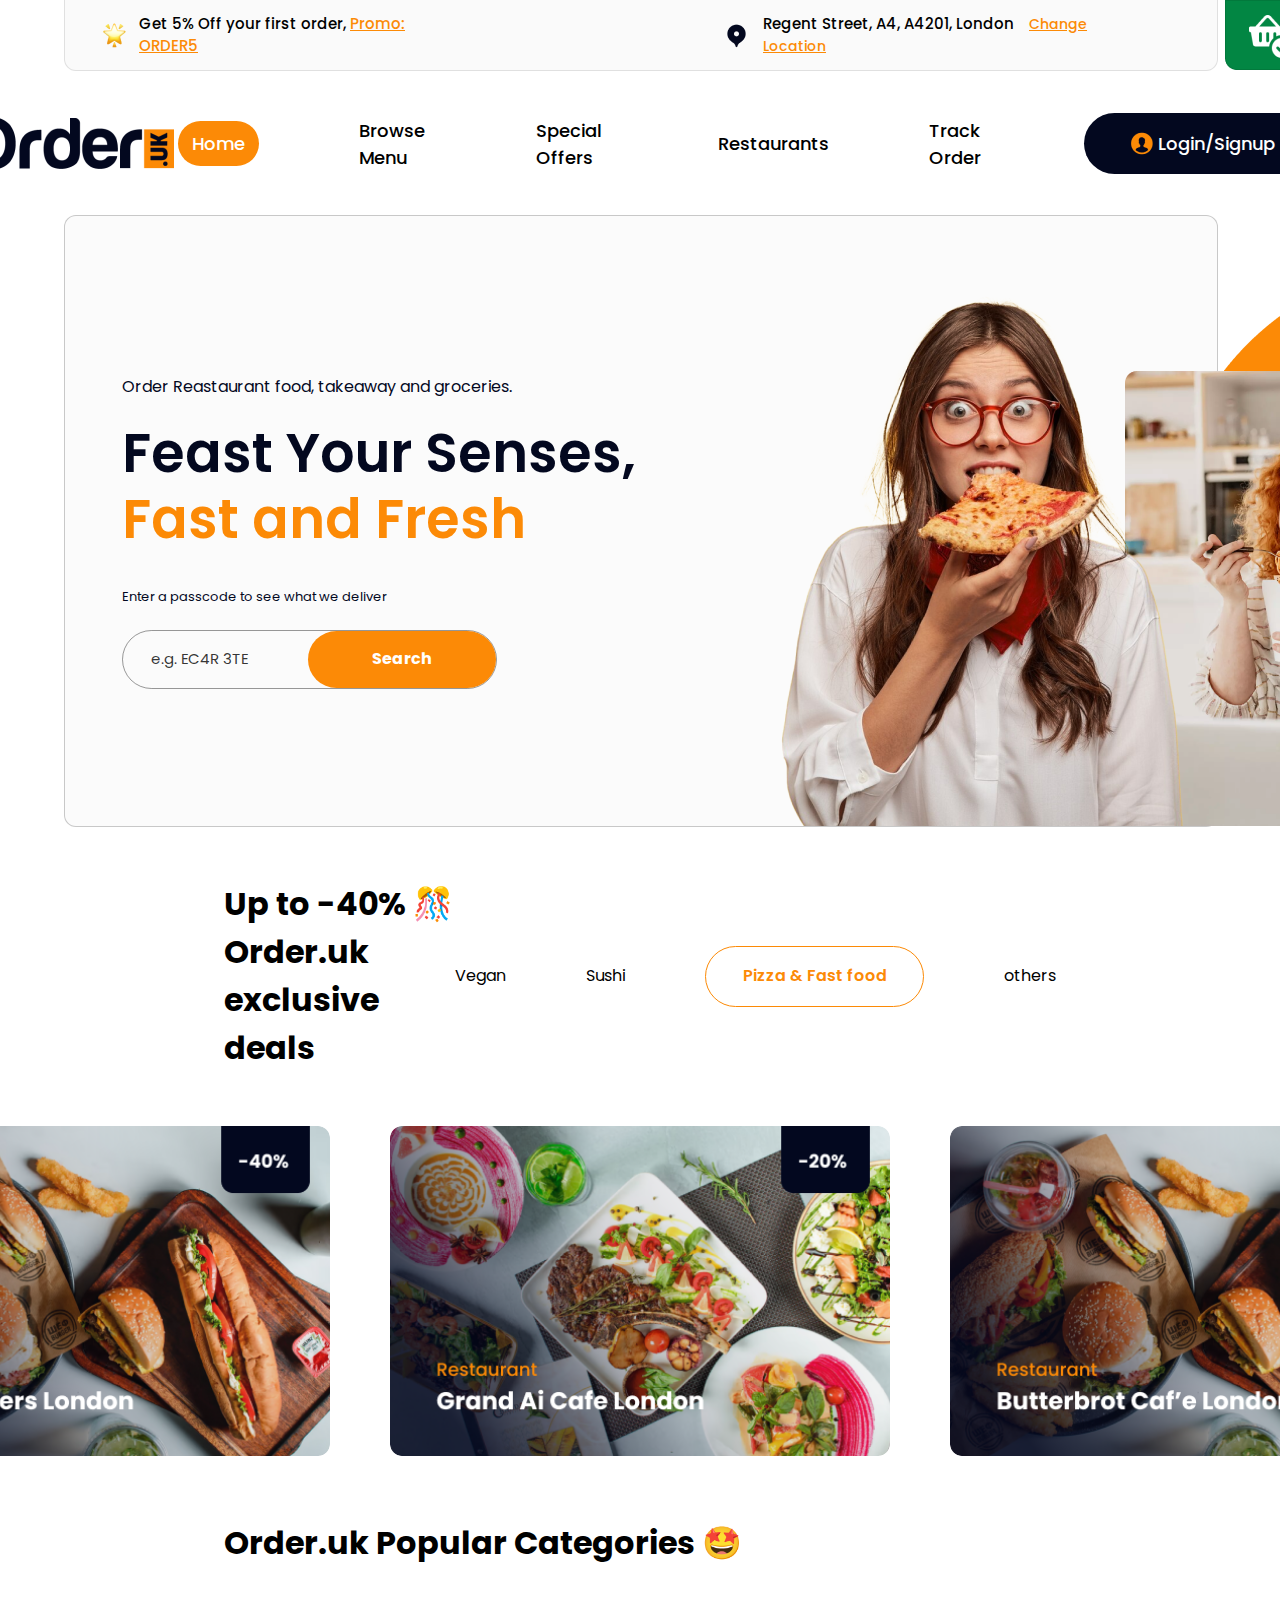
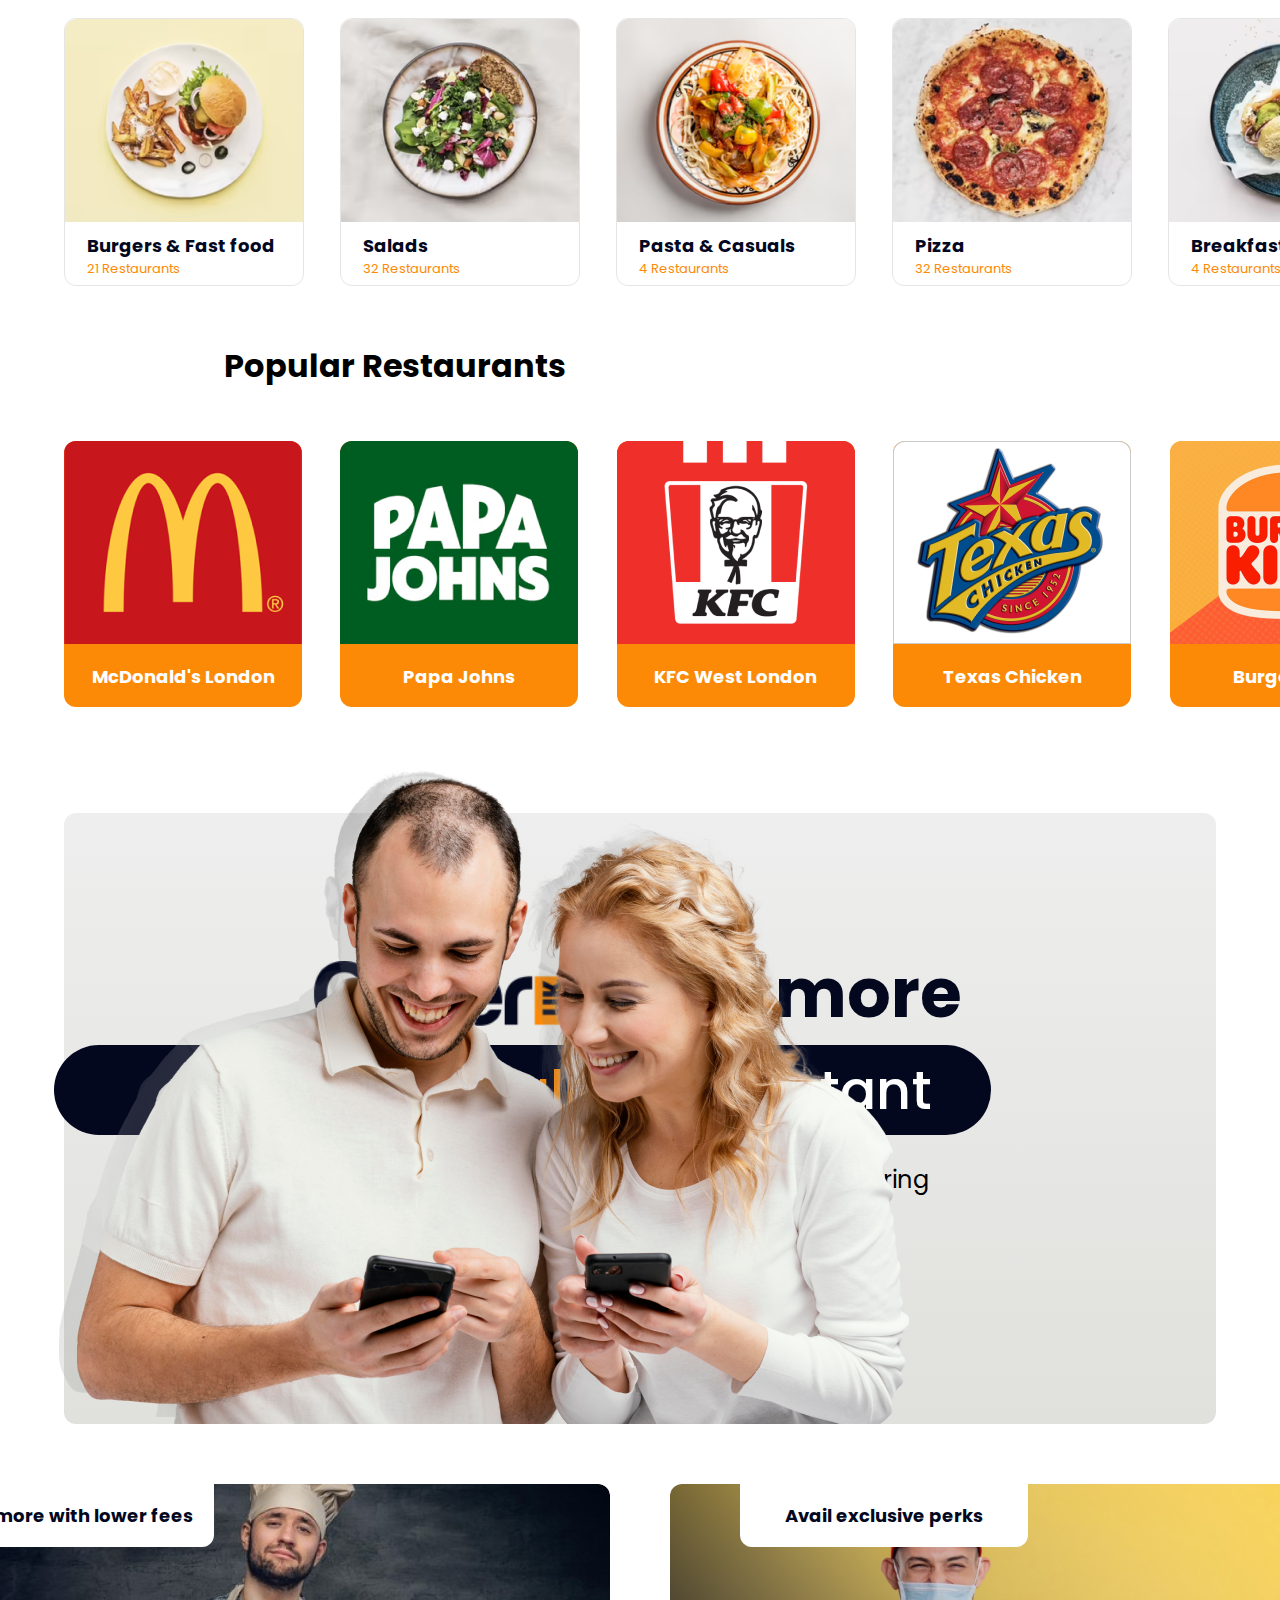
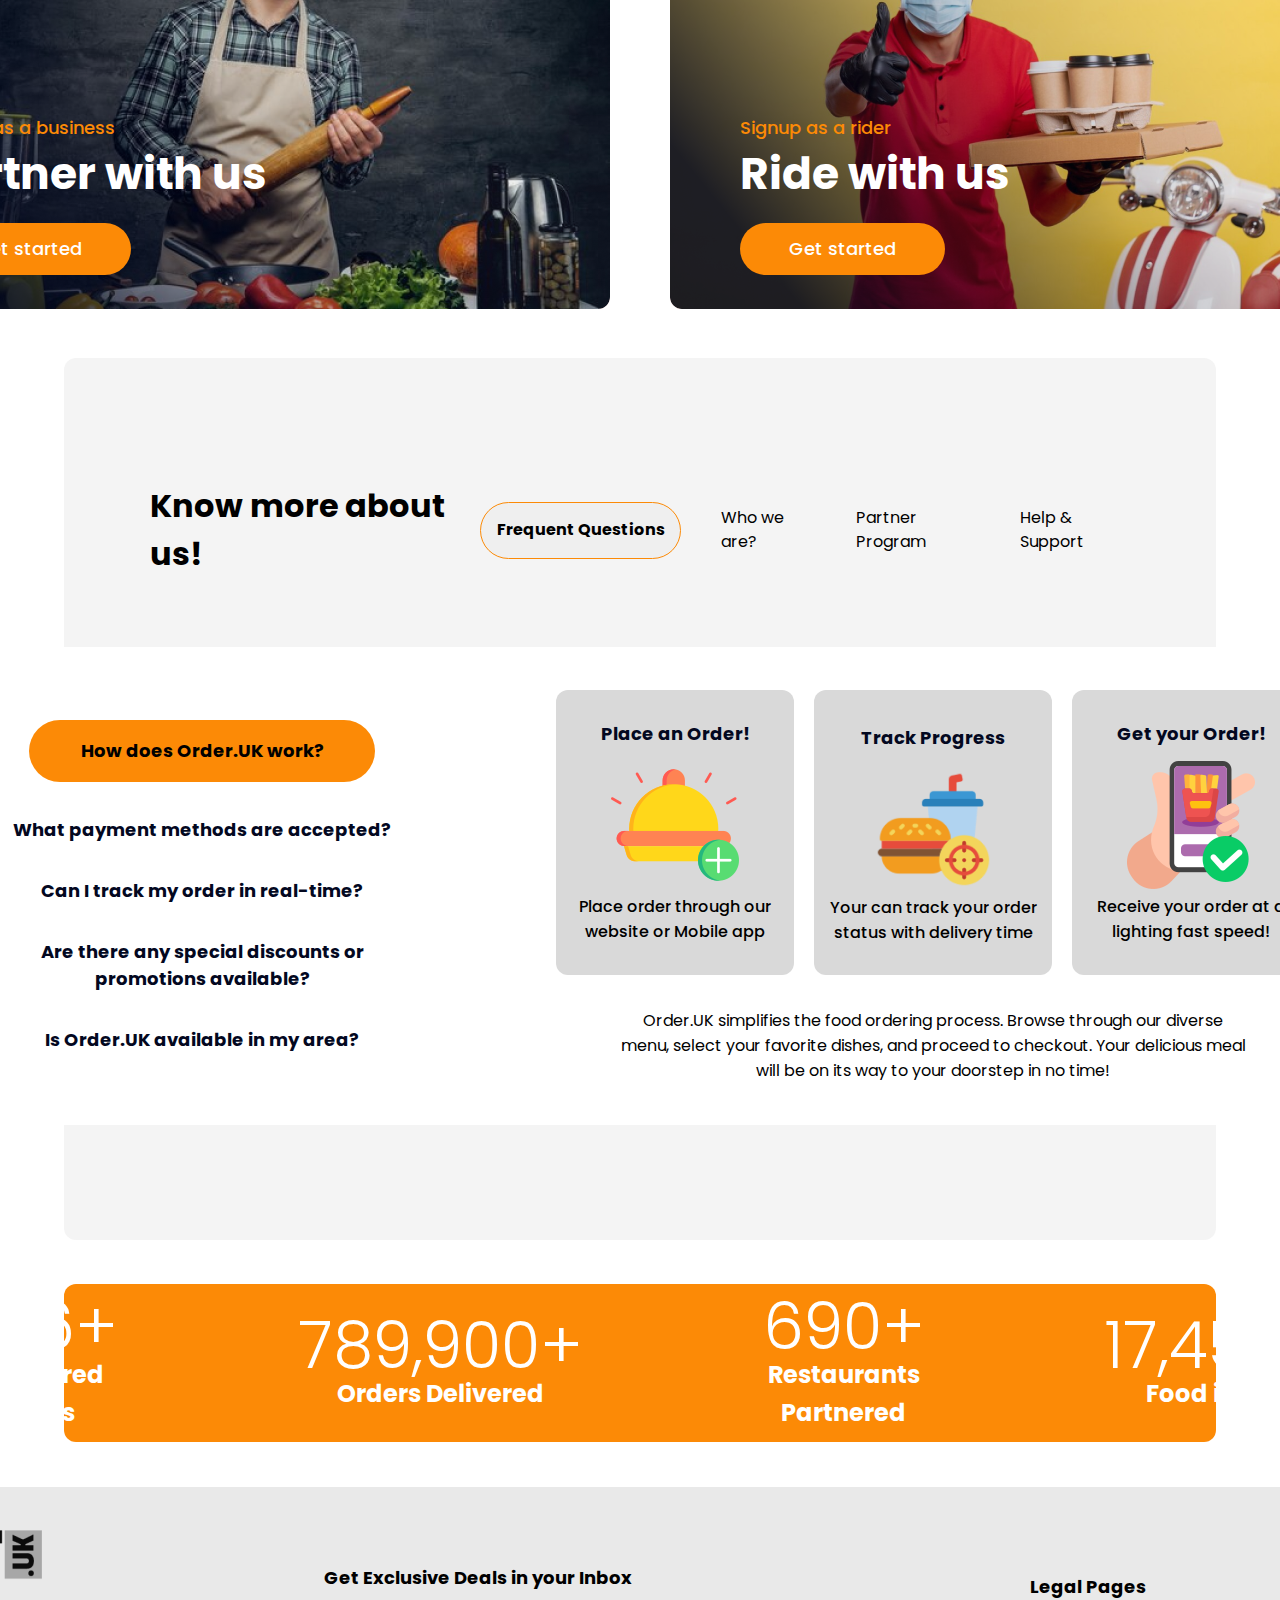
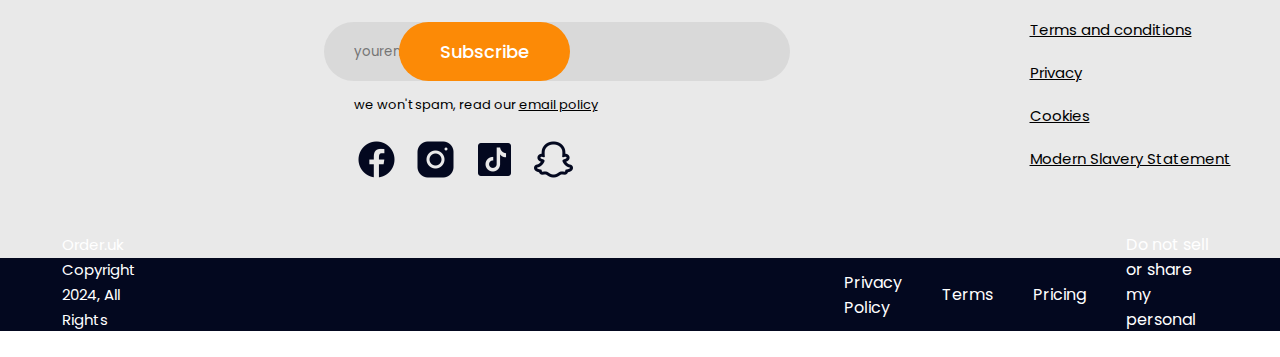
<file: index.html>
<!DOCTYPE html>
<html lang="en">
<head>
    <meta charset="UTF-8">
    <meta name="viewport" content="width=device-width, initial-scale=1.0">
    <title>OrderUK</title>
    <link rel="stylesheet" href="/css/main.min.css">
</head>
<body>
  <div class="container">
    <div id="promo-banner">
        <div id="two-thirds-wrap">
            <div id="one-third-promo">
                <img src="./images/starr.png" alt="">
                <p>Get 5% Off your first order, <span id="orange-promo">Promo: ORDER5</span></p>
            </div>

            <div id="two-thirds-promo">
                <img src="./images/Location.png" alt="">
                <p>Regent Street, A4, A4201, London<span id="orange-promo-2">Change Location</span></p>
            </div>
        </div>

        <div id="three-thirds-promo">
            <img src="./images/Group 59.png" alt="">
        </div>
    </div>

    <div id="header-wrap">
        <div id="header-two-thirds">
            <div id="order-logo">
                <img src="./images/LOGO 1.png" alt="">
            </div>
            <div id="menu">
                    <button type="button" href="index.html">Home</button>
                    <a href="#">Browse Menu</a>
                    <a href="modal.html">Special Offers</a>
                    <a href="restaurants.html">Restaurants</a>
                    <a href="#">Track Order</a>
            </div>
        </div>

        <div id="login">
            <button type="button"><img src="./images/Male User.png" alt="">Login/Signup</button>
        </div>
    </div>

    <div id="main-wallpaper">
        <div id="left-main-section">
            <div id="main-text">
                <span id="main-p-one"><h2>Order Reastaurant food, takeaway and groceries.</h2></span>
                <h1>Feast Your Senses, <br><span id="orange-h1">Fast and Fresh</span></h1>
            </div>

            <div id="search-button">
                <span id="main-p-two"><h2>Enter a passcode to see what we deliver</h2></span>
                <div id="button-slider"><h2>e.g. EC4R 3TE</h2><button type="button">Search</button></div>
            </div>
        </div>

        <div id="main-all-images">
            <div id="image-main-one"><img src="./images/Untitled-1 1.png" alt=""></div>
            <div id="image-main-two"><img src="./images/Untitled-2 1.png" alt=""></div>
            <div id="image-main-three"><img src="./images/image 1.png" alt=""></div>

            <div id="image-group-one"><img src="./images/Group 1.png" alt=""></div>
            <div id="image-group-two"><img src="./images/Group 2.png" alt=""></div>
            <div id="image-group-three"><img src="./images/Group 3.png" alt=""></div>
        </div>
    </div>

    <div id="deals-img-carousel">
        <div id="deals-header">
            <div id="deals-title">
                <h1>Up to -40% 🎊 Order.uk exclusive deals</h1>
            </div>
            <div id="deals-menu">
                <a href="#">Vegan</a>
                <a href="#">Sushi</a>
                <a href="#"><button type="button">Pizza & Fast food</button></a>
                <a href="#">others</a>
            </div>
        </div>

        <div id="deals-images">
            <div id="image-deals-one"><img src="./images/Group 10.png" alt=""></div>
            <div id="image-deals-two"><img src="./images/Group 11.png" alt=""></div>
            <div id="image-deals-three"><img src="./images/Group 12.png" alt=""></div>
        </div>
    </div>

    <div id="categories-wrap">
        <div class="categories-title"><h1>Order.uk Popular Categories 🤩</h1></div>

        <div id="food-cards">
            <div class="food-card">
                <img src="./images/Rectangle 13.png" alt="">
                <h2>Burgers & Fast food</h2>
                <h3>21 Restaurants</h3>
            </div>

            <div class="food-card">
                <img src="./images/Rectangle 15.png" alt="">
                <h2>Salads</h2>
                <h3>32 Restaurants</h3>
            </div>

            <div class="food-card">
                <img src="./images/Rectangle 17.png" alt="">
                <h2>Pasta & Casuals</h2>
                <h3>4 Restaurants</h3>
            </div>

            <div class="food-card">
                <img src="./images/Rectangle 19.png" alt="">
                <h2>Pizza</h2>
                <h3>32 Restaurants</h3>
            </div>

            <div class="food-card">
                <img src="./images/Rectangle 21.png" alt="">
                <h2>Breakfast</h2>
                <h3>4 Restaurants</h3>
            </div>

            <div class="food-card">
                <img src="./images/Rectangle 23.png" alt="">
                <h2>Soups</h2>
                <h3>32 Restaurants</h3>
            </div>
        </div>
    </div>

    <div id="restaurant-wrap">
        <div id="restaurants-title"><h1>Popular Restaurants</h1></div>

        <div id="restaurant-cards">
            <div class="restaurant-card">
                <div class="categories-img"><img src="./images/Rectangle 25.png" alt=""></div>
                <h2>McDonald's London</h2>
            </div>

            <div class="restaurant-card">
                <div class="categories-img"><img src="./images/Rectangle 27.png" alt=""></div>
                <h2>Papa Johns</h2>
            </div>

            <div class="restaurant-card">
                <div class="categories-img"><img src="./images/Rectangle 29.png" alt=""></div>
                <h2>KFC West London</h2>
            </div>

            <div class="restaurant-card">
                <div class="categories-img"><img src="./images/Rectangle 31.png" alt=""></div>
                <h2>Texas Chicken</h2>
            </div>

            <div class="restaurant-card">
                <div class="categories-img"><img src="./images/Rectangle 33.png" alt=""></div>
                <h2>Burger King</h2>
            </div>

            <div class="restaurant-card">
                <div class="categories-img"><img src="./images/Rectangle 35.png" alt=""></div>
                <h2>Shaurma 1</h2>
            </div>
        </div>
    </div>

    <div id="download-ad">
        <div id="ad-all-images">
            <div id="download-ad-img-two"><img src="./images/friends-laughing-using-mobiles 1.png" alt=""></div>
            <div id="download-ad-img-three"><img src="./images/friends-laughing-using-mobiles 2.png" alt=""></div>
        </div>

        <div id="download-text">
            <div id="ad-first-half">
                <div id="ad-main-txt">
                    <img src="./images/LOGO 1.png" alt=""><span id="download-basic">ing is more</span>
                </div>
                
                <div id="ad-sub-txt">
                    <span id="download-orange">Personalised</span><span id="download-white">& Instant</span>
                </div>
            </div>

            <div id="ad-second-half">
                <h2>Download the Order.uk app for faster ordering</h2>
                <div id="store-download">
                    <div class="store-img-bckg"><img src="./images/app-store-badges-1.png" alt=""></div>
                    <div class="store-img-bckg"><img src="./images/play-store-badge-2.png" alt=""></div>
                </div>
            </div>
        </div>

        <div class="double-ad">
            <div id="double-ads-one">
                <div class="double-ads-content-one">
                    <div class="white-ad-tag"><h2>Earn more with lower fees</h2></div>
                    <div class="double-ads-txt">
                        <h3>Signup as a business</h3>
                        <h1>Partner with us</h1>
                        <div class="double-ad-button"><button type="button">Get started</button></div>
                    </div>
                </div>
            </div>

            <div id="double-ads-two">
                <div class="double-ads-content-two">
                    <div class="white-ad-tag"><h2>Avail exclusive perks</h2></div>
                    <div class="double-ads-txt">
                        <h3>Signup as a rider</h3>
                        <h1>Ride with us</h1>
                        <div class="double-ad-button"><button type="button">Get started</button></div>
                    </div>
                </div>
            </div>
        </div>
    </div>

    <div id="about">
        <div id="about-header">
            <div id="about-title"><h2>Know more about us!</h2></div>

            <div id="about-menu">
                <button type="button">Frequent Questions</button>
                <a href="#">Who we are?</a>
                <a href="#">Partner Program</a>
                <a href="#">Help & Support</a>
            </div>
        </div>

        <div id="about-content">
            <div id="about-left-half">
                <button type="button">How does Order.UK work?</button>
                <a href="#">What payment methods are accepted?</a>
                <a href="#">Can I track my order in real-time?</a>
                <a href="#">Are there any special discounts or promotions available?</a>
                <a href="#">Is Order.UK available in my area?</a>
            </div>

            <div id="about-right-half">
                <div id="right-half-cards">
                    <div class="about-cards">
                        <h3>Place an Order!</h3>
                        <img src="./images/order-food 1.png" alt="">
                        <p>Place order through our website or Mobile app</p>
                    </div>

                    <div class="about-cards">
                        <span id="middle-img-txt"><h3>Track Progress</h3></span>
                        <img src="./images/food 1.png" alt="">
                        <span id="middle-img-txt2"><p>Your can track your order status with delivery time</p></span>
                    </div>

                    <div class="about-cards">
                        <h3>Get your Order!</h3>
                        <img src="./images/order 1.png" alt="">
                        <p>Receive your order at a lighting fast speed!</p>
                    </div>
                </div>

                <div id="right-half-txt">
                    <p>Order.UK simplifies the food ordering process. Browse through our diverse menu, select your favorite dishes, and proceed to checkout. Your delicious meal will be on its way to your doorstep in no time!</p>
                </div>
            </div>
        </div>
    </div>

    <div id="orange-stats">
        <div class="stats-section">
            <h1>546+</h1> <span class="stats-name">Registered Riders</span>
        </div>

        <div class="break-line"></div>

        <div class="stats-section">
            <h1>789,900+</h1> <span class="stats-name">Orders Delivered</span>
        </div>

        <div class="break-line"></div>

        <div class="stats-section">
            <h1>690+</h1> <span class="stats-name">Restaurants Partnered</span>
        </div>

        <div class="break-line"></div>

        <div class="stats-section">
            <h1>17,457+</h1> <span class="stats-name">Food items</span>
        </div>
    </div>
  </div>

  <div class="container-two">
      <div class="footer">
        <div class="one-third-footer">
            <div class="logo-two"><img src="./images/LOGO 2.png" alt=""></div>
            <div class="download-stores"><img src="./images/app-store-badges-1.png" alt=""> <img src="./images/play-store-badge-2.png" alt=""></div>
            <p>Company # 490039-445, Registered with <br>House of companies.</p>
        </div>
        <div class="two-thirds-footer">
            <div class="header-and-input">
                <h3>Get Exclusive Deals in your Inbox</h3>
                <div class="subscribe-banner">
                    <input type="text" id="subscribe-email" placeholder="youremail@gmail.com"> <button type="button">Subscribe</button>
                </div>
            </div>
            <div id="small-and-imgs">
                <small id="small-txt">we won't spam, read our <span id="underline-txt">email policy</span></small>
                <div class="social-media">
                    <div class="social-imgs"><img src="./images/Facebook.png" alt=""></div>
                    <div class="social-imgs"><img src="./images/Instagram.png" alt=""></div>
                    <div class="social-imgs"><img src="./images/TikTok.png" alt=""></div>
                    <div class="social-imgs"><img src="./images/Snapchat.png" alt=""></div>
                </div>
            </div>
        </div>
        <div class="three-thirds-footer">
            <div class="footer-links">
                <h3>Legal Pages</h3>
                <a href="">Terms and conditions</a>
                <a href="">Privacy</a>
                <a href="">Cookies</a>
                <a href="">Modern Slavery Statement</a>
            </div>
            <div class="footer-links">
                <h3>Important Links</h3>
                <a href="">Get help</a>
                <a href="">Add your restaurant</a>
                <a href="">Sign up to deliver</a>
                <a href="">Create a business account</a>
            </div>
        </div>
      </div>
  </div>

  <div class="container-three">
    <div class="footer-banner">
        <div class="copyright">
            <small class="small-copyright">Order.uk Copyright 2024, All Rights Reserved.</small>
        </div>

        <div class="terms">
            <a href="">Privacy Policy</a>
            <a href="">Terms</a>
            <a href="">Pricing</a>
            <a href="">Do not sell or share my personal information</a>
        </div>
      </div>
  </div>

  

</body>
</html>
</file>
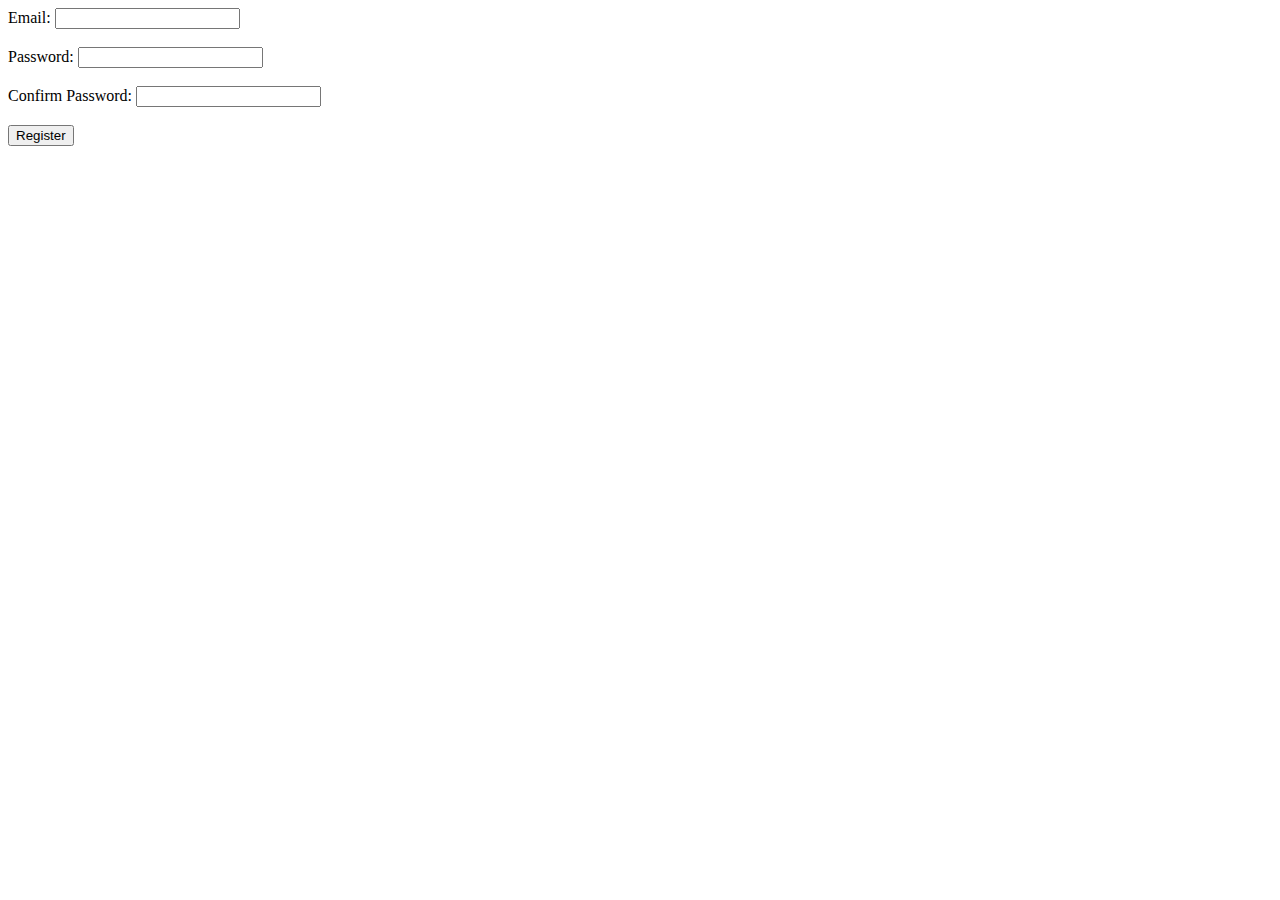
<file: modal.html>
<!DOCTYPE html>
<html lang="en">
<head>
    <meta charset="UTF-8">
    <meta name="viewport" content="width=device-width, initial-scale=1.0">
    <title>Form with Password and Email</title>
</head>
<body>
    <form id="registrationForm">
        <label for="email">Email:</label>
        <input type="email" id="email" name="email" required><br><br>

        <label for="password">Password:</label>
        <input type="password" id="password" name="password" required><br><br>

        <label for="confirmPassword">Confirm Password:</label>
        <input type="password" id="confirmPassword" name="confirmPassword" required><br><br>

        <button type="submit">Register</button>
    </form>

    <script>
        document.getElementById('registrationForm').addEventListener('submit', function(event) {
            event.preventDefault();
            var password = document.getElementById('password').value;
            var confirmPassword = document.getElementById('confirmPassword').value;

            if (password !== confirmPassword) {
                alert('Passwords do not match!');
            } else {
                alert('Form submitted successfully!');
                // You can add code here to handle the form submission
            }
        });
    </script>
</body>
</html>
</file>
<file: css/main.min.css>
@import"https://fonts.googleapis.com/css2?family=EB+Garamond:ital,wght@0,400..800;1,400..800&family=Play:wght@400;700&family=Plus+Jakarta+Sans:ital,wght@0,200..800;1,200..800&family=Poppins:ital,wght@0,100;0,200;0,300;0,400;0,500;0,600;0,700;0,800;0,900;1,100;1,200;1,300;1,400;1,500;1,600;1,700;1,800;1,900&family=Roboto:ital,wght@0,100;0,300;0,400;0,500;0,700;0,900;1,100;1,300;1,400;1,500;1,700;1,900&family=Source+Code+Pro:ital,wght@0,200..900;1,200..900&family=Work+Sans:ital,wght@0,100..900;1,100..900&display=swap";*{margin:0;padding:0;font-family:"Poppins",serif}body{width:100vw;min-height:100vh;margin:0;padding:0;box-sizing:border-box;background-color:#fff}body .container{width:90%;margin:auto;background-color:#fff}body .container #promo-banner{display:flex;justify-content:space-between;align-items:center;flex-direction:row;width:100%;height:70px;background-color:#fafafa;border:solid 1px rgba(0,0,0,.1019607843);border-top:none;border-bottom-left-radius:12px;border-bottom-right-radius:12px}body .container #promo-banner #two-thirds-wrap{display:flex;justify-content:space-between;align-items:center;flex-direction:row;gap:264px;height:100%}body .container #promo-banner #two-thirds-wrap #one-third-promo{display:flex;justify-content:center;align-items:center;flex-direction:row;width:100%;height:23px;margin-left:37px;gap:12px;transition:.1s}body .container #promo-banner #two-thirds-wrap #one-third-promo #one-third-promo,body .container #promo-banner #two-thirds-wrap #one-third-promo p{width:321px;font-weight:500;font-size:15px;line-height:22.5px}body .container #promo-banner #two-thirds-wrap #one-third-promo #orange-promo{color:#fc8a06;text-decoration:underline}body .container #promo-banner #two-thirds-wrap #one-third-promo #orange-promo:hover{color:#fca606;text-decoration:none;cursor:pointer}body .container #promo-banner #two-thirds-wrap #two-thirds-promo{display:flex;justify-content:center;align-items:center;flex-direction:row;gap:14px;width:100%}body .container #promo-banner #two-thirds-wrap #two-thirds-promo #two-thirds-promo,body .container #promo-banner #two-thirds-wrap #two-thirds-promo p{width:389px;font-weight:500;font-size:15px;line-height:22.5px;transition:.1s}body .container #promo-banner #two-thirds-wrap #two-thirds-promo #orange-promo-2{color:#fc8a06;margin-left:15px;text-decoration:underline;font-weight:500;font-size:14px;transition:.1s}body .container #promo-banner #two-thirds-wrap #two-thirds-promo #orange-promo-2:hover{color:#fca606;margin-left:15px;text-decoration:none;cursor:pointer}body .container #promo-banner #three-thirds-promo{display:flex;justify-content:end;align-items:center;flex-direction:row;margin:0;margin-left:73px}body .container #header-wrap{display:flex;justify-content:center;align-items:center;flex-direction:row;margin-top:42px;width:100%}body .container #header-wrap #header-two-thirds{display:flex;justify-content:space-between;align-items:center;flex-direction:row;width:100%}body .container #header-wrap #header-two-thirds #order-logo{display:flex}body .container #header-wrap #header-two-thirds #menu{display:flex;justify-content:center;align-items:center;flex-direction:row;gap:100px}body .container #header-wrap #header-two-thirds #menu button[type=button]{background-color:#fc8a06;height:45px;width:127px;border:none;border-radius:120px;color:#fff;font-weight:500;font-size:18px;line-height:27px;transition:.2s}body .container #header-wrap #header-two-thirds #menu button[type=button]:hover{background-color:#fca606;cursor:pointer}body .container #header-wrap #menu a{text-decoration:none;font-weight:500;font-size:18px;line-height:27px;color:#000;transition:.2s}body .container #header-wrap #menu a:hover{color:#fca606}body .container #header-wrap #login{margin-left:85px;gap:11.47px}body .container #header-wrap #login button[type=button]{display:flex;justify-content:center;align-items:center;flex-direction:row;width:234px;height:61px;font-weight:500;font-size:18px;line-height:27px;background-color:#03081f;border:none;border-radius:120px;color:#fff;transition:.2s}body .container #header-wrap #login button[type=button]:hover{background-color:#353742;cursor:pointer}body .container #main-wallpaper{display:flex;justify-content:left;align-items:center;flex-direction:row;position:relative;width:100%;height:610px;margin-top:41px;background-color:#fbfbfb;border:solid 1px rgba(0,0,0,.2);border-radius:12px}body .container #main-wallpaper #left-main-section{display:flex;justify-content:center;align-items:center;flex-direction:column;align-items:start;margin:auto;margin-left:57px}body .container #main-wallpaper #left-main-section #main-text h1{font-weight:600;font-size:54px;line-height:66px;color:#03081f}body .container #main-wallpaper #left-main-section #orange-h1{font-weight:600;font-size:54px;line-height:66px;color:#fc8a06}body .container #main-wallpaper #left-main-section #main-text #main-p-one h2{font-weight:400;font-size:16px;line-height:66px;color:#03081f}body .container #main-wallpaper #left-main-section #search-button{display:flex;justify-content:left;align-items:center;flex-direction:column;align-items:start;margin-top:12px}body .container #main-wallpaper #left-main-section #search-button #button-slider{display:flex;justify-content:space-between;align-items:center;flex-direction:row;width:373px;height:57px;border:solid 1px rgba(0,0,0,.4);border-radius:120px}body .container #main-wallpaper #left-main-section #search-button #button-slider h2{font-weight:400;font-size:15px;line-height:66px;color:rgba(0,0,0,.8);margin-left:28px}body .container #main-wallpaper #left-main-section #search-button #button-slider button[type=button]{display:flex;justify-content:center;align-items:center;flex-direction:row;width:188px;height:57px;border:none;border-radius:120px;background-color:#fc8a06;color:#fff;font-weight:700;font-size:16px;line-height:66px;transition:.2s}body .container #main-wallpaper #left-main-section #search-button #button-slider button[type=button]:hover{background-color:#fca606;cursor:pointer}body .container #main-wallpaper #left-main-section #main-p-two h2{font-weight:400;font-size:13px;line-height:66px;color:#03081f}body .container #main-wallpaper #main-all-images{display:flex;justify-content:center;align-items:center;flex-direction:row}body .container #main-wallpaper #main-all-images #image-main-one img{z-index:3;margin-top:73px;position:absolute;bottom:0;left:520px}body .container #main-wallpaper #main-all-images #image-main-two img{z-index:2;bottom:0;left:1060px;position:absolute}body .container #main-wallpaper #main-all-images #image-main-three img{z-index:1;bottom:0;left:1100px;position:absolute}body .container #main-wallpaper #main-all-images #image-group-one img{z-index:4;top:56px;left:1218px;position:absolute}body .container #main-wallpaper #main-all-images #image-group-two img{z-index:4;top:222px;left:1326px;position:absolute}body .container #main-wallpaper #main-all-images #image-group-three img{z-index:4;top:387px;left:1266px;position:absolute}body .container #deals-img-carousel{display:flex;justify-content:center;align-items:center;flex-direction:column;width:100%;margin-top:53px}body .container #deals-img-carousel #deals-header{display:flex;justify-content:space-between;align-items:center;flex-direction:row;width:100%;margin-bottom:54px}body .container #deals-img-carousel #deals-header #deals-title{margin-left:160px}body .container #deals-img-carousel #deals-header #deals-title h1{font-weight:700;font-size:32px;line-height:48px}body .container #deals-img-carousel #deals-header #deals-menu{display:flex;justify-content:center;align-items:center;flex-direction:row;margin-right:160px;gap:80px}body .container #deals-img-carousel #deals-header #deals-menu button[type=button]{width:219px;height:61px;border:solid 1px #fc8a06;border-radius:120px;font-weight:600;font-size:16px;line-height:24px;background-color:#fff;color:#fc8a06;transition:.4s}body .container #deals-img-carousel #deals-header #deals-menu button[type=button]:hover{background-color:#fc8a06;color:#fff;cursor:pointer}body .container #deals-img-carousel #deals-header #deals-menu a{text-decoration:none;font-weight:400;font-size:16px;line-height:24px;color:#000;transition:.2s}body .container #deals-img-carousel #deals-header #deals-menu a:hover{color:#fc8a06;cursor:pointer}body .container #deals-img-carousel #deals-images{display:flex;justify-content:center;align-items:center;flex-direction:row;gap:60px;margin-bottom:63px}body .container #deals-img-carousel #deals-images #image-deals-one{width:500px;height:330px;border:none;border-radius:12px;overflow:hidden;position:relative;transition:.4s}body .container #deals-img-carousel #deals-images #image-deals-one img{width:100%;height:100%;transition:transform 2s ease;transition:1s}body .container #deals-img-carousel #deals-images #image-deals-one img:hover{transform:scale(1.1);opacity:85%;cursor:pointer}body .container #deals-img-carousel #deals-images #image-deals-two{width:500px;height:330px;border:none;border-radius:12px;overflow:hidden;position:relative;transition:.4s}body .container #deals-img-carousel #deals-images #image-deals-two img{width:100%;height:100%;transition:transform 2s ease;transition:1s}body .container #deals-img-carousel #deals-images #image-deals-two img:hover{transform:scale(1.1);opacity:85%;cursor:pointer}body .container #deals-img-carousel #deals-images #image-deals-three{width:500px;height:330px;border:none;border-radius:12px;overflow:hidden;position:relative;transition:.4s}body .container #deals-img-carousel #deals-images #image-deals-three img{width:100%;height:100%;transition:transform 2s ease;transition:1s}body .container #deals-img-carousel #deals-images #image-deals-three img:hover{transform:scale(1.1);opacity:85%;cursor:pointer}body .container #categories-wrap .categories-title h1{font-weight:700;font-size:32px;line-height:48px;margin-left:160px;margin-bottom:51px}body .container #categories-wrap #food-cards{display:flex;justify-content:space-between;align-items:center;flex-direction:row;width:1620px;margin:auto}body .container #categories-wrap #food-cards .food-card{width:238px;height:266px;border:solid 1px rgba(0,0,0,.1019607843);border-radius:12px;margin-bottom:56px;transition:.2s}body .container #categories-wrap #food-cards .food-card:hover{background-color:#eee;cursor:pointer}body .container #categories-wrap #food-cards .food-card h2{font-weight:700;font-size:18px;line-height:27px;margin-left:22px;margin-top:3px;color:#03081f}body .container #categories-wrap #food-cards .food-card h3{font-weight:400;font-size:13px;line-height:19.5px;margin-left:22px;color:#fc8a06}body .container #restaurant-wrap #restaurants-title h1{font-weight:700;font-size:32px;line-height:48px;margin-left:160px;margin-bottom:51px}body .container #restaurant-wrap #restaurant-cards{display:flex;justify-content:space-between;align-items:center;flex-direction:row;width:1620px;margin:auto}body .container #restaurant-wrap #restaurant-cards .restaurant-card{width:238px;height:266px;border-radius:12px;margin-bottom:56px;transition:.4s;background-color:#fc8a06}body .container #restaurant-wrap #restaurant-cards .restaurant-card:hover{cursor:pointer;background-color:#0d163a}body .container #restaurant-wrap #restaurant-cards .restaurant-card h2{display:flex;justify-content:center;align-items:center;flex-direction:row;font-weight:700;font-size:18px;line-height:27px;margin-top:12px;color:#fff}body .container #download-ad{display:flex;justify-content:center;align-items:center;flex-direction:row;width:100%;height:661px;margin-top:44px;margin:auto;position:relative}body .container #download-ad #ad-all-images{display:flex;justify-content:center;align-items:center;flex-direction:row;width:100%;height:611px;border-radius:12px;margin-top:50px;background:linear-gradient(180deg, #EEEEEE 0%, #E0E1DC 100%);position:relative}body .container #download-ad #ad-all-images #download-ad-img-two{z-index:2;position:absolute;left:-5px;bottom:0}body .container #download-ad #ad-all-images #download-ad-img-three{z-index:2;position:absolute;left:13px;bottom:-7px}body .container #download-ad #ad-all-images #download-ad-img-four{z-index:2;position:absolute;top:2658px;left:1219px}body .container #download-ad #download-text{display:flex;justify-content:center;align-items:center;flex-direction:column;position:absolute;top:180px;right:225px}body .container #download-ad #download-text #ad-first-half{display:flex;justify-content:center;align-items:center;flex-direction:column}body .container #download-ad #download-text #ad-first-half #ad-main-txt{display:flex;justify-content:end;align-items:center;flex-direction:row;width:878px;font-weight:700;font-size:68px;line-height:102px;color:#03081f}body .container #download-ad #download-text #ad-first-half #ad-main-txt #download-basic{display:flex;justify-content:center;align-items:center;flex-direction:row;font-weight:700;font-size:68px;line-height:102px;color:#03081f}body .container #download-ad #download-text #ad-first-half #ad-main-txt img{width:268px;height:66px}body .container #download-ad #download-text #ad-first-half #ad-sub-txt{display:flex;justify-content:end;align-items:center;flex-direction:row;gap:10px;width:878px;height:90px;font-weight:500;font-size:54px;line-height:81px;padding-right:59px;border:none;border-radius:120px;background-color:#03081f}body .container #download-ad #download-text #ad-first-half #ad-sub-txt #download-orange{display:flex;justify-content:center;align-items:center;flex-direction:row;color:#fc8a06;text-decoration:underline}body .container #download-ad #download-text #ad-first-half #ad-sub-txt #download-white{display:flex;justify-content:center;align-items:center;flex-direction:row;color:#fff}body .container #download-ad #download-text #ad-second-half{display:flex;justify-content:end;align-items:center;flex-direction:column;position:absolute;width:878px;margin-top:24px;gap:23px;left:160px;top:195px}body .container #download-ad #download-text #ad-second-half #store-download{display:flex;justify-content:center;align-items:center;flex-direction:row}body .container #download-ad #download-text #ad-second-half .store-img-bckg{width:206px;height:61px;border-radius:12px;background-color:#fff}body .container #download-ad #download-text #ad-second-half #store-download img{transition:.2s}body .container #download-ad #download-text #ad-second-half #store-download img:hover{opacity:80%;cursor:pointer}body .container #download-ad #download-text #ad-second-half h2{font-weight:400;font-size:24px;line-height:36px;color:#000}body .container .double-ad{display:flex;justify-content:center;align-items:center;flex-direction:row;position:absolute;gap:60px;margin-top:1258px}body .container .double-ad #double-ads-one{display:flex;justify-content:left;align-items:center;flex-direction:row;align-items:start;background-image:url("/images/Group-8.png");background-color:#bd8c8c;background-size:cover;position:relative;width:754px;height:425px;border:none;border-radius:12px;margin-bottom:53px}body .container .double-ad #double-ads-one .double-ads-content-one{display:flex;justify-content:left;align-items:center;flex-direction:column;align-items:start;margin-left:70px}body .container .double-ad #double-ads-one .double-ads-content-one .white-ad-tag{display:flex;justify-content:center;align-items:center;flex-direction:row;text-align:center;width:288px;height:63px;border:none;border-bottom-right-radius:12px;border-bottom-left-radius:12px;background-color:#fff;margin-bottom:167px}body .container .double-ad #double-ads-one .double-ads-content-one .white-ad-tag h2{font-weight:700;font-size:18px;line-height:27px;color:#03081f}body .container .double-ad #double-ads-one .double-ads-content-one .double-ads-txt h3{font-weight:500;font-size:18px;line-height:27px;color:#fc8a06}body .container .double-ad #double-ads-one .double-ads-content-one .double-ads-txt h1{font-weight:700;font-size:44px;line-height:66px;color:#fff;margin-bottom:16px}body .container .double-ad #double-ads-one .double-ads-content-one .double-ad-button button[type=button]{width:205px;height:52px;border:none;border-radius:120px;background-color:#fc8a06;font-weight:500;font-size:18px;line-height:27px;color:#fff;transition:.3s}body .container .double-ad #double-ads-one .double-ads-content-one .double-ad-button button[type=button]:hover{background-color:#fff;color:#fc8a06;cursor:pointer}body .container .double-ad #double-ads-two{background-image:url("/images/Group 9.png");background-color:#bd8c8c;position:relative;width:754px;height:425px;border:none;border-radius:12px;margin-bottom:53px}body .container .double-ad #double-ads-two .double-ads-content-two{display:flex;justify-content:left;align-items:center;flex-direction:column;align-items:start;margin-left:70px}body .container .double-ad #double-ads-two .double-ads-content-two .white-ad-tag{display:flex;justify-content:center;align-items:center;flex-direction:row;text-align:center;width:288px;height:63px;border:none;border-bottom-right-radius:12px;border-bottom-left-radius:12px;background-color:#fff;margin-bottom:167px}body .container .double-ad #double-ads-two .double-ads-content-two .white-ad-tag h2{font-weight:700;font-size:18px;line-height:27px;color:#03081f}body .container .double-ad #double-ads-two .double-ads-content-two .double-ads-txt h3{font-weight:500;font-size:18px;line-height:27px;color:#fc8a06}body .container .double-ad #double-ads-two .double-ads-content-two .double-ads-txt h1{font-weight:700;font-size:44px;line-height:66px;color:#fff;margin-bottom:16px}body .container .double-ad #double-ads-two .double-ads-content-two .double-ad-button button[type=button]{width:205px;height:52px;border:none;border-radius:120px;background-color:#fc8a06;font-weight:500;font-size:18px;line-height:27px;color:#fff;transition:.3s}body .container .double-ad #double-ads-two .double-ads-content-two .double-ad-button button[type=button]:hover{background-color:#fff;color:#fc8a06;cursor:pointer}body .container #about{display:flex;justify-content:center;align-items:center;flex-direction:column;align-items:center;width:100%;height:882px;border:none;border-radius:12px;background-color:rgba(217,217,217,.2823529412);margin-top:534px}body .container #about #about-header{display:flex;justify-content:space-between;align-items:center;flex-direction:row;width:85%;margin-top:124px;margin-bottom:69px}body .container #about #about-header #about-title h2{font-weight:700;font-size:32px;line-height:48px}body .container #about #about-header #about-menu{display:flex;justify-content:center;align-items:center;flex-direction:row;gap:40px}body .container #about #about-header #about-menu a{color:#000;text-decoration:none;font-weight:400;font-size:16px;line-height:24px;transition:.2s}body .container #about #about-header #about-menu a:hover{color:#fc8a06}body .container #about #about-header #about-menu button[type=button]{width:219px;height:57px;border:solid 1px #fc8a06;border-radius:120px;font-weight:700;font-size:16px;line-height:24px;transition:.4s}body .container #about #about-header #about-menu button[type=button]:hover{border:none;color:#fff;background-color:#fc8a06;cursor:pointer}body .container #about #about-content{display:flex;justify-content:space-around;align-items:center;flex-direction:row;width:1390px;height:526px;padding:0px 30px 0px 72px;background-color:#fff;margin-bottom:115px;gap:72px}body .container #about #about-content #about-left-half{display:flex;justify-content:center;align-items:center;flex-direction:column;gap:34px}body .container #about #about-content #about-left-half button[type=button]{width:346px;height:62px;background-color:#fc8a06;border:none;border-radius:120px;font-weight:700;font-size:18px;line-height:27px;transition:.3s}body .container #about #about-content #about-left-half button[type=button]:hover{background-color:#ff9924;color:#fff;cursor:pointer}body .container #about #about-content #about-left-half a{width:380px;text-align:center;text-decoration:none;font-weight:700;font-size:18px;line-height:27px;color:#03081f;transition:.2s}body .container #about #about-content #about-left-half a:hover{color:#fc8a06}body .container #about #about-content #about-right-half{display:flex;justify-content:center;align-items:center;flex-direction:column;text-align:center}body .container #about #about-content #about-right-half #right-half-cards{display:flex;justify-content:center;align-items:center;flex-direction:row;gap:20px}body .container #about #about-content #about-right-half #right-half-cards .about-cards{display:flex;justify-content:center;align-items:center;flex-direction:column;width:238px;height:285px;border-radius:12px;background-color:#d9d9d9}body .container #about #about-content #about-right-half #right-half-cards .about-cards h3{margin-bottom:14px;font-weight:700;font-size:18px;line-height:27px;color:#03081f}body .container #about #about-content #about-right-half #right-half-cards #middle-img-txt{height:27px;margin-bottom:21px}body .container #about #about-content #about-right-half #right-half-cards .about-cards p{margin-top:5px;font-weight:500;font-size:16px;line-height:25px}body .container #about #about-content #about-right-half #right-half-cards #middle-img-txt2{height:50px;margin-top:3px}body .container #about #about-content #about-right-half #right-half-txt{margin-top:33px;width:625px}body .container #orange-stats{display:flex;justify-content:center;align-items:center;flex-direction:row;width:100%;height:158px;border-radius:12px;background-color:#fc8a06;margin-top:44px;margin-bottom:45px;color:#fff}body .container #orange-stats .stats-section{display:flex;justify-content:center;align-items:center;flex-direction:column;text-align:center;margin-top:14px;gap:10px}body .container #orange-stats .stats-section h1{font-weight:300;font-size:64px;line-height:38px}body .container #orange-stats .stats-name{font-weight:700;font-size:24px;line-height:38px}body .container #orange-stats .break-line{width:1px;height:100px;background-color:#fff;margin-left:90px;margin-right:90px}body .container-two{display:flex;justify-content:center;align-items:center;flex-direction:row;background-color:rgba(217,217,217,.5764705882);width:100%;height:371px}body .container-two .footer{display:flex;justify-content:center;align-items:center;flex-direction:row;width:90%;margin:auto}body .container-two .footer .one-third-footer{display:flex;justify-content:center;align-items:center;flex-direction:column;align-items:start;width:365px;height:100%;margin-right:277px}body .container-two .footer .one-third-footer .logo-two{margin-bottom:33px}body .container-two .footer .one-third-footer .download-stores{margin-bottom:22px}body .container-two .footer .one-third-footer .download-stores img{width:180px;transition:.2s}body .container-two .footer .one-third-footer .download-stores img:hover{opacity:80%;cursor:pointer}body .container-two .footer .one-third-footer p{font-weight:400;font-size:15px;line-height:22.5px}body .container-two .footer .two-thirds-footer{display:flex;justify-content:center;align-items:center;flex-direction:column;height:100%;margin-right:200px}body .container-two .footer .two-thirds-footer .header-and-input .subscribe-banner #subscribe-email{padding-left:30px;padding-right:179px;height:59px;border:none;border-radius:120px;background-color:#d9d9d9}body .container-two .footer .two-thirds-footer .header-and-input h3{font-weight:700;font-size:18px;line-height:43px;margin-bottom:23px}body .container-two .footer .two-thirds-footer .subscribe-banner{margin-bottom:2px}body .container-two .footer .two-thirds-footer .subscribe-banner input[type=text]{outline:none}body .container-two .footer .two-thirds-footer .subscribe-banner button[type=button]{position:absolute;z-index:2;right:710px;width:171px;height:59px;background-color:#fc8a06;color:#fff;border:none;border-radius:120px;font-weight:500;font-size:18px;line-height:27px;transition:.3s}body .container-two .footer .two-thirds-footer .subscribe-banner button[type=button]:hover{background-color:#2b2b2b;color:#fc8a06;cursor:pointer}body .container-two .footer .two-thirds-footer #small-and-imgs{display:flex;justify-content:center;align-items:center;flex-direction:column;width:100%;margin-left:60px;align-items:start}body .container-two .footer .two-thirds-footer #small-and-imgs #underline-txt{text-decoration:underline;transition:.2s}body .container-two .footer .two-thirds-footer #small-and-imgs #underline-txt:hover{text-decoration:none;color:orange;cursor:pointer}body .container-two .footer .two-thirds-footer #small-and-imgs #small-txt{font-weight:400;font-size:13px;line-height:43px}body .container-two .footer .two-thirds-footer #small-and-imgs .social-media{display:flex;justify-content:center;align-items:center;flex-direction:row;gap:14px;margin-top:11px}body .container-two .footer .two-thirds-footer #small-and-imgs .social-media .social-imgs img{transition:transform .3s ease}body .container-two .footer .two-thirds-footer #small-and-imgs .social-media .social-imgs img:hover{background-color:#ffc355;border-radius:35%;transform:scale(1.1);cursor:pointer}body .container-two .footer .three-thirds-footer{display:flex;justify-content:center;align-items:center;flex-direction:row;margin-left:40px;gap:40px}body .container-two .footer .three-thirds-footer .footer-links{display:flex;justify-content:center;align-items:center;flex-direction:column;align-items:start;width:216px}body .container-two .footer .three-thirds-footer .footer-links h3{font-weight:700;font-size:18px;line-height:43px}body .container-two .footer .three-thirds-footer .footer-links a{font-weight:400;font-size:15px;line-height:43px;color:#000;transition:.3s}body .container-two .footer .three-thirds-footer .footer-links a:hover{text-decoration:none;color:orange}body .container-three{display:flex;justify-content:center;align-items:center;flex-direction:row;width:100%;height:73px;background-color:#03081f}body .container-three .footer-banner{display:flex;justify-content:center;align-items:center;flex-direction:row;width:90%;gap:708px}body .container-three .footer-banner .small-copyright{color:#fff;font-weight:400;font-size:15px;line-height:22.5px}body .container-three .footer-banner .terms{display:flex;justify-content:center;align-items:center;flex-direction:row;gap:40px}body .container-three .footer-banner .terms a{text-decoration:none;color:#fff;transition:.3s}body .container-three .footer-banner .terms a:hover{text-decoration:underline;color:orange}.container #menu-two{display:flex;justify-content:center;align-items:center;flex-direction:row;gap:100px}.container #menu-two button[type=button]{background-color:#fc8a06;height:45px;width:180px;border:none;border-radius:120px;color:#fff;font-weight:500;font-size:18px;line-height:27px;transition:.2s}.container #menu-two button[type=button]:hover{background-color:#fca606;cursor:pointer}.container #menu-two a{text-decoration:none;font-weight:500;font-size:18px;line-height:27px;color:#000;transition:.2s}.container #menu-two a:hover{color:#fca606}.container #main-wallpaper-two{display:flex;justify-content:space-between;align-items:center;flex-direction:row;width:100%;height:477px;border-radius:12px;margin-top:41px;background-image:url("/images2/Group 23.png");background-size:cover;position:relative}.container #main-wallpaper-two .left-section-two{display:flex;justify-content:center;align-items:center;flex-direction:column;align-items:start;margin-left:57px;margin-top:80px}.container #main-wallpaper-two .left-section-two .main-title-two h3{font-weight:400;font-size:20px;line-height:66px;color:#03081f}.container #main-wallpaper-two .left-section-two .main-title-two h1{font-weight:600;font-size:54px;line-height:66px;color:#03081f}.container #main-wallpaper-two .left-section-two .main-details{display:flex;justify-content:center;align-items:center;flex-direction:row;margin-top:31px;gap:14px}.container #main-wallpaper-two .left-section-two .main-details .details-two{display:flex;justify-content:center;align-items:center;flex-direction:row;width:330px;height:63px;border-radius:120px;background-color:#03081f;gap:14px}.container #main-wallpaper-two .left-section-two .main-details h3{font-weight:600;font-size:18px;line-height:66px;color:#fff}.container #main-wallpaper-two .right-section-two{display:flex;justify-content:center;align-items:center;flex-direction:row}.container #main-wallpaper-two .right-section-two #img-two-wrap img{position:absolute;left:1085px;top:59px;z-index:2}.container #main-wallpaper-two .right-section-two #img-two-wrap-two img{position:absolute;left:1029px;top:270px;z-index:3}.container #main-wallpaper-two #orange-bookmark{display:flex;justify-content:center;align-items:center;flex-direction:row;width:335px;height:61px;border-top-right-radius:12px;border-bottom-right-radius:12px;background-color:#fc8a06;font-weight:600;font-size:18px;line-height:66px;color:#fff;top:445px;position:absolute;z-index:2;gap:19px}.container .first-title{display:flex;justify-content:center;align-items:center;flex-direction:row;width:100%;margin-top:64px;margin-bottom:61px;gap:650px}.container .first-title .search-two{display:flex;justify-content:center;align-items:center;flex-direction:row;width:344px;height:63px;border-radius:120px;border:solid 1px #03081f;gap:10px;transition:.3s}.container .first-title .search-two input[type=text]{display:flex;justify-content:center;align-items:center;flex-direction:row;align-items:start;background-color:rgba(0,0,0,0);font-weight:600;font-size:18px;line-height:66px;color:#03081f;outline:none;border:none}.container .first-title .search-two:hover{background-color:#e9e9e9}.offers-menu{display:flex;justify-content:center;align-items:center;flex-direction:row;width:100%;height:96px;background-color:rgba(0,0,0,.1019607843);margin-bottom:103px;gap:70px}.offers-menu .offers-menu h3{text-decoration:none}.offers-menu #first-offer{display:flex;justify-content:center;align-items:center;flex-direction:row;width:124px;height:39px;color:#fff;border-radius:120px;background-color:#03081f;text-decoration:none;transition:.3s}.offers-menu #first-offer:hover{color:#fc8a06;background-color:#1b1b1b}.container #discounts-img-carousel{display:flex;justify-content:center;align-items:center;flex-direction:row;width:100%;gap:60px;margin-bottom:71px}.container #discounts-img-carousel #image-discounts-one{width:500px;height:330px;border:none;border-radius:12px;overflow:hidden;position:relative;transition:.4s}.container #discounts-img-carousel #image-discounts-one img{width:100%;height:100%;transition:transform 2s ease;transition:1s}.container #discounts-img-carousel #image-discounts-one img:hover{transform:scale(1.05);opacity:85%;cursor:pointer}.container #discounts-img-carousel #image-discounts-two{width:500px;height:330px;border:none;border-radius:12px;overflow:hidden;position:relative;transition:.4s}.container #discounts-img-carousel #image-discounts-two img{width:100%;height:100%;transition:transform 2s ease;transition:1s}.container #discounts-img-carousel #image-discounts-two img:hover{transform:scale(1.05);opacity:85%;cursor:pointer}.container #discounts-img-carousel #image-discounts-three{width:500px;height:330px;border:none;border-radius:12px;overflow:hidden;position:relative;transition:.4s}.container #discounts-img-carousel #image-discounts-three img{width:100%;height:100%;transition:transform 2s ease;transition:1s}.container #discounts-img-carousel #image-discounts-three img:hover{transform:scale(1.05);opacity:85%;cursor:pointer}.container .offer-title{width:100%;margin-bottom:40px}.container .offer-title h1{font-weight:700;font-size:44px;line-height:66px;color:#000}.container .offer-title-orange h1{color:#fc8a06;margin-top:124px}.container .offers-cards{display:grid;grid-template-columns:repeat(3, 1fr);gap:40px;justify-content:center;align-items:center;width:100%;margin:26px}.container .offers-cards .offer-card{display:flex;justify-content:center;align-items:center;flex-direction:row;width:496px;height:245px;border-radius:12px;background-color:#fdfdfd;gap:10px;box-shadow:5px 5px 34px 0px rgba(0,0,0,.2509803922)}.container .offers-cards .offer-card .offer-left-half{display:flex;justify-content:center;align-items:center;flex-direction:column;align-items:start;width:228px;gap:15px}.container .offers-cards .offer-card .offer-left-half h2{font-weight:600;font-size:20px;line-height:23px;color:#000}.container .offers-cards .offer-card .offer-left-half p{font-weight:400;font-size:14px;line-height:25px;color:#000}.container .offers-cards .offer-card .offer-left-half h3{font-weight:700;font-size:18px;line-height:27px;color:#000}.container .offers-cards .offer-card .offer-right-half{display:flex;justify-content:right;align-items:center;flex-direction:row;align-items:end}.container .offers-cards .offer-card .offer-right-half .offer-corner{display:flex;justify-content:center;align-items:center;flex-direction:row;width:88px;height:81px;border-top-left-radius:45px;border-bottom-right-radius:12px;background-color:rgba(255,255,255,.9);position:absolute;margin-bottom:7px;z-index:3;transition:.3s}.container .offers-cards .offer-card .offer-right-half .offer-corner:hover{background-color:rgba(255,242,64,.9);cursor:pointer}.container .offers-cards .offer-card .offer-right-half img{margin-top:7px}.container .space-between{width:100%;height:108px}.container .main-info{display:flex;justify-content:space-between;align-items:center;flex-direction:row;width:100%;height:659px;border-radius:12px;margin-top:43px;margin-bottom:98px;box-shadow:5px 5px 14px 0 rgba(0,0,0,.2509803922)}.container .main-info .delivery-info{display:flex;justify-content:center;align-items:center;flex-direction:column;padding-left:56px;gap:30px}.container .main-info .delivery-info .delivery-title{display:flex;justify-content:center;align-items:center;flex-direction:row;gap:15px}.container .main-info .delivery-info .delivery-title h1{display:flex;justify-content:center;align-items:center;flex-direction:row;font-weight:700;font-size:32px;line-height:48px}.container .main-info .delivery-info .delivery-content{display:flex;justify-content:center;align-items:center;flex-direction:column;align-items:start}.container .main-info .delivery-info .delivery-content p{font-weight:400;font-size:18px;line-height:46px}.container .main-info .delivery-info .delivery-content .bold-info{font-weight:700;font-size:18px;line-height:46px}.container .main-info .contact-info{display:flex;justify-content:center;align-items:center;flex-direction:column;align-items:start;padding-left:56px;gap:30px}.container .main-info .contact-title{display:flex;justify-content:center;align-items:center;flex-direction:row;gap:15px}.container .main-info .contact-title h1{display:flex;justify-content:center;align-items:center;flex-direction:row;font-weight:700;font-size:32px;line-height:48px}.container .main-info .contact-content{display:flex;justify-content:center;align-items:center;flex-direction:column;align-items:start}.container .main-info .contact-content p{font-weight:400;font-size:18px;line-height:46px}.container .main-info .contact-content .bigger-text{font-weight:400;font-size:24px;line-height:46px}.container .main-info .contact-content .bold-info{font-weight:700;font-size:18px;line-height:46px}.container .time-info{display:flex;justify-content:center;align-items:center;flex-direction:column;align-items:start;height:659px;background-color:#03081f;border-top-right-radius:12px;border-bottom-right-radius:12px;padding-left:56px;padding-right:56px;gap:30px}.container .time-info .op-title{display:flex;justify-content:center;align-items:center;flex-direction:row;gap:15px;color:#fff}.container .time-info .op-title h1{display:flex;justify-content:center;align-items:center;flex-direction:row;font-weight:700;font-size:32px;line-height:48px}.container .time-info .op-content{display:flex;justify-content:center;align-items:center;flex-direction:column;align-items:start;margin-bottom:45px}.container .time-info .op-content p{font-weight:400;font-size:18px;line-height:46px;color:#fff}.container .time-info .op-content .bold-info-white{font-weight:700;font-size:18px;line-height:46px}.container .google-maps{display:flex;justify-content:center;align-items:center;flex-direction:row;width:100%;height:659px;background-image:url("/images2/googlemap.png");background-size:cover;position:relative}.container .google-maps .location-info{display:flex;justify-content:center;align-items:center;flex-direction:column;align-items:start;width:466px;height:539px;border-radius:12px;background-color:rgba(3,8,31,.968627451);margin-left:30px;margin-right:990px}.container .google-maps .location-info .location-content{display:flex;justify-content:center;align-items:center;flex-direction:column;align-items:start;margin-left:43px}.container .google-maps .location-info .location-content h2{font-weight:700;font-size:32px;line-height:38px;color:#fff}.container .google-maps .location-info .location-content h3{font-weight:600;font-size:22px;line-height:38px;color:orange;margin-bottom:24px}.container .google-maps .location-info .location-content p{font-weight:400;font-size:18px;line-height:31px;color:#fff}.container .google-maps .location-info .location-bold{font-weight:700;font-size:18px;line-height:46px;color:#fff;margin-top:24px}.container .google-maps .location-info .location-orange{font-weight:400;font-size:24px;line-height:38px;color:orange}.container .google-maps .map-tab{display:flex;justify-content:center;align-items:center;flex-direction:column;position:absolute;width:231px;height:73px;border-radius:12px;background-color:#fff;box-shadow:0px 4px 4px 0px rgba(0,0,0,.2509803922);right:171px;top:219px}.container .google-maps .map-tab .map-tab-content{display:flex;justify-content:center;align-items:center;flex-direction:column;align-items:start;margin-right:41px}.container .google-maps .location-icon{display:flex;justify-content:center;align-items:center;flex-direction:row;position:absolute;z-index:3;width:73px;height:73px;border-radius:50%;background-color:#03081f;right:144px;top:194px}.customer-reviews{display:flex;justify-content:center;align-items:center;flex-direction:column;width:100%;height:600px;background-color:#d9d9d9;margin-top:130px;position:relative}.customer-reviews .reviews-header{display:flex;justify-content:space-between;align-items:center;flex-direction:row;width:90%}.customer-reviews .reviews-header .reviews-title h1{font-weight:700;font-size:44px;line-height:66px}.customer-reviews .reviews-arrows{display:flex;justify-content:center;align-items:center;flex-direction:row;gap:22px}.customer-reviews .reviews-arrows img:hover{opacity:80%;cursor:pointer}.customer-reviews .review-tabs-wrap{display:flex;justify-content:center;align-items:center;flex-direction:row;width:100%;gap:120px}.customer-reviews .review-tabs-wrap .review-tabs{display:flex;justify-content:center;align-items:center;flex-direction:row;width:496px;height:274px;background-color:#fff;margin-top:39px;margin-bottom:52px;border-radius:5px}.customer-reviews .review-tabs-wrap .review-tabs .review-tab{display:flex;justify-content:center;align-items:center;flex-direction:column;align-items:start}.customer-reviews .review-tabs-wrap .review-tabs .review-tab .review-tab-profile{display:flex;justify-content:space-between;align-items:center;flex-direction:row;width:100%;margin-bottom:36px}.customer-reviews .review-tabs-wrap .review-tabs .review-tab .review-tab-profile .review-profile-left{display:flex;justify-content:center;align-items:center;flex-direction:row;gap:10px}.customer-reviews .review-tabs-wrap .review-tabs .review-tab .review-tab-profile .review-profile-left #hr-one{height:50px;width:2px;background-color:#fc8a06;border:none}.customer-reviews .review-tabs-wrap .review-tabs .review-tab .review-tab-profile .review-profile-left .order-location h3{font-weight:600;font-size:18px;line-height:21px}.customer-reviews .review-tabs-wrap .review-tabs .review-tab .review-tab-profile .review-profile-left .orange-order-location{font-weight:400;font-size:16px;line-height:21px;color:#fc8a06}.customer-reviews .review-tabs-wrap .review-tabs .review-tab .review-tab-profile .review-profile-right{display:flex;justify-content:center;align-items:center;flex-direction:column;align-items:end;gap:5px}.customer-reviews .review-tabs-wrap .review-tabs .review-tab .review-tab-profile .review-profile-right .review-date{display:flex;justify-content:center;align-items:center;flex-direction:row;gap:13px}.customer-reviews .review-tabs-wrap .review-tabs .review-tab .review-tab-profile .review-profile-right .review-date p{font-weight:400;font-size:15px;line-height:21px}.customer-reviews .review-tabs-wrap .review-tabs .review-tab .review-tab-comment{font-weight:400;font-size:16px;line-height:27px}.customer-reviews .rating-points{position:absolute;z-index:3;top:520px}.container #restaurant-wrap-two{display:flex;justify-content:center;align-items:center;flex-direction:column;align-items:start}.container #restaurant-wrap-two #restaurants-title-two{width:100%;margin-top:124px}.container #restaurant-wrap-two #restaurants-title-two h1{font-weight:700;font-size:32px;line-height:48px;margin-left:81px;margin-bottom:51px}.container #restaurant-wrap-two #restaurant-cards-two{display:flex;justify-content:space-between;align-items:center;flex-direction:row;width:1620px;margin:auto}.container #restaurant-wrap-two #restaurant-cards-two .restaurant-card-two{width:238px;height:266px;border-radius:12px;margin-bottom:56px;transition:.4s;background-color:#fc8a06;margin-bottom:102px}.container #restaurant-wrap-two #restaurant-cards-two .restaurant-card-two:hover{cursor:pointer;background-color:#0d163a}.container #restaurant-wrap-two #restaurant-cards-two .restaurant-card-two h2{display:flex;justify-content:center;align-items:center;flex-direction:row;font-weight:700;font-size:18px;line-height:27px;margin-top:12px;color:#fff}.container .first-title-two{display:flex;justify-content:space-between;align-items:center;flex-direction:row;width:100%;margin-top:46px;margin-bottom:49px;gap:650px}.container .first-title-two .search-two{display:flex;justify-content:center;align-items:center;flex-direction:row;width:344px;height:63px;border-radius:120px;border:solid 1px #03081f;gap:10px;transition:.3s}.container .first-title-two .search-two input[type=text]{display:flex;justify-content:center;align-items:center;flex-direction:row;align-items:start;background-color:rgba(0,0,0,0);font-weight:600;font-size:18px;line-height:66px;color:#03081f;outline:none;border:none}.container .first-title-two .search-two:hover{background-color:#e9e9e9}.container .triple-wrap{display:flex;justify-content:center;align-items:center;flex-direction:row;width:100%;gap:117px}.container .triple-wrap .first-wrap-div{display:flex;justify-content:center;align-items:center;flex-direction:column;width:367px;gap:33px;margin-bottom:27px}.container .triple-wrap .first-wrap-div .menu-wrap-div{display:flex;justify-content:center;align-items:center;flex-direction:column;align-items:start;width:367px;height:1078px;border:solid 1px #bcbcbc;border-radius:12px;background-color:#fbfbfb}.container .triple-wrap .first-wrap-div .menu-wrap-div .menu-title-div{display:flex;justify-content:center;align-items:center;flex-direction:row;gap:20px;margin-left:34px;margin-bottom:35px}.container .triple-wrap .first-wrap-div .menu-wrap-div .menu-title-div h1{font-weight:600;font-size:32px;line-height:48px}.container .triple-wrap .first-wrap-div .menu-wrap-div .menu-content-div{display:flex;justify-content:center;align-items:center;flex-direction:column;width:100%;align-items:start}.container .triple-wrap .first-wrap-div .menu-wrap-div .menu-content-div h3{display:flex;justify-content:center;align-items:center;flex-direction:column;width:100%;align-items:start;margin-left:34px}.container .triple-wrap .first-wrap-div .menu-wrap-div .menu-content-div a{width:367px;font-weight:700;font-size:22px;line-height:83px;text-decoration:none;color:#000;transition:.2s}.container .triple-wrap .first-wrap-div .menu-wrap-div .menu-content-div a:hover{background-color:#e9e9e9;color:#f3a600;border-left:solid 15px orange;border-top-right-radius:12px;border-bottom-right-radius:12px;box-shadow:3px 3px 11px 0px #bebebe}.container .triple-wrap .first-wrap-div .menu-wrap-div .black-h3-wrap{width:367px;color:#fff;background-color:#000;transition:.2s}.container .triple-wrap .first-wrap-div .menu-wrap-div .black-h3-wrap:hover{color:#ffe4aa;background-color:#000;border-top-right-radius:12px;border-bottom-right-radius:12px;box-shadow:3px 3px 11px 0px #bebebe}.container .triple-wrap .first-wrap-div .order-ad-div:hover{transition:.3s}.container .triple-wrap .first-wrap-div .order-ad-div:hover{opacity:95%;border-radius:12px;background-color:#ffbc04;cursor:pointer}.container .triple-wrap .second-wrap-div{display:flex;justify-content:center;align-items:center;flex-direction:column;width:754px;margin-bottom:36px}.container .triple-wrap .second-wrap-div .pizza-menu{display:flex;justify-content:center;align-items:center;flex-direction:row;margin:0 32px;gap:330px;margin-bottom:45px;width:100%}.container .triple-wrap .second-wrap-div .pizza-menu .pizza-title h1{font-weight:600;font-size:32px;line-height:48px}.container .triple-wrap .second-wrap-div .pizza-menu .sort-filter a{display:flex;justify-content:center;align-items:center;flex-direction:row;text-decoration:none;width:274px;height:52px;color:#000;background-color:#f6f6f6;border:solid 1px #cfcfcf;border-radius:120px;gap:77px;transition:.2s}.container .triple-wrap .second-wrap-div .pizza-menu .sort-filter a:hover{background-color:#ebebeb}.container .triple-wrap .second-wrap-div .pizza-menu .sort-filter p{margin-left:25px}.container .triple-wrap .second-wrap-div .pizza-offers{display:flex;justify-content:center;align-items:center;flex-direction:column;width:754px;gap:31px}.container .triple-wrap .second-wrap-div .pizza-offers .pizza-offer{display:flex;justify-content:center;align-items:center;flex-direction:column;box-shadow:5px 5px 34px 0px rgba(0,0,0,.2509803922);border-radius:8px;width:100%}.container .triple-wrap .second-wrap-div .pizza-offers .pizza-offer .top-half{display:flex;justify-content:center;align-items:center;flex-direction:row;align-items:start;margin-left:27px;margin-right:32px;margin-bottom:31px;gap:189px}.container .triple-wrap .second-wrap-div .pizza-offers .pizza-offer .top-half .pizza-offer-details{margin-left:15px}.container .triple-wrap .second-wrap-div .pizza-offers .pizza-offer .top-half .pizza-offer-details h2{margin-top:28px;font-weight:600;font-size:24px;line-height:36px}.container .triple-wrap .second-wrap-div .pizza-offers .pizza-offer .top-half .pizza-offer-details img{margin-bottom:28px}.container .triple-wrap .second-wrap-div .pizza-offers .pizza-offer .top-half .pizza-offer-details p{width:315px;font-weight:400;font-size:14px;line-height:25px}.container .triple-wrap .second-wrap-div .pizza-offers .pizza-offer .top-half .pizza-offer-img{margin-top:14px;margin-left:10px}.container .triple-wrap .second-wrap-div .pizza-offers .pizza-offer .top-half .vegan-heart{position:absolute;z-index:2;right:728px}.container .triple-wrap .second-wrap-div .pizza-offers .bottom-half{display:flex;justify-content:center;align-items:center;flex-direction:column;align-items:start;width:100%}.container .triple-wrap .second-wrap-div .pizza-offers .bottom-half .first-row-sizes{display:flex;justify-content:center;align-items:center;flex-direction:row;font-weight:700;font-size:14px;line-height:25px;gap:5px;margin-left:27px}.container .triple-wrap .second-wrap-div .pizza-offers .bottom-half .first-row-sizes .pizza-size-selected{display:flex;justify-content:center;align-items:center;flex-direction:row;width:182px;height:58px;color:#fff;background-color:#03081f;border:solid 1px #8e8e8e;border-radius:4px}.container .triple-wrap .second-wrap-div .pizza-offers .bottom-half .first-row-sizes .pizza-size-selected:hover{border-color:orange;cursor:pointer}.container .triple-wrap .second-wrap-div .pizza-offers .bottom-half .first-row-sizes .pizza-size-selected h3{font-weight:700;font-size:14px;line-height:25px;margin-left:21px}.container .triple-wrap .second-wrap-div .pizza-offers .bottom-half .first-row-sizes .price{display:flex;justify-content:center;align-items:center;flex-direction:row;width:90px;height:39px;border-radius:4px;background-color:#028643;color:#fff;margin-left:21px;margin-right:8px}.container .triple-wrap .second-wrap-div .pizza-offers .bottom-half .first-row-sizes .price h3{font-weight:700;font-size:14px;line-height:25px;margin:0 22px}.container .triple-wrap .second-wrap-div .pizza-offers .bottom-half .first-row-sizes .pizza-size{display:flex;justify-content:center;align-items:center;flex-direction:row;width:192px;height:58px;border-radius:4px;border:solid 1px rgba(3,8,31,.2);transition:.2s}.container .triple-wrap .second-wrap-div .pizza-offers .bottom-half .first-row-sizes .pizza-size:hover{color:orange;background-color:#f1f1f1;border-left:solid 15px;border-color:orange;cursor:pointer}.container .triple-wrap .second-wrap-div .pizza-offers .bottom-half .first-row-sizes .pizza-size h3{font-weight:700;font-size:14px;line-height:25px;margin-left:11px}.container .triple-wrap .second-wrap-div .pizza-offers .bottom-half .first-row-sizes .price h3{margin-left:21px}.container .triple-wrap .second-wrap-div .pizza-offers .bottom-half .second-row-sizes{display:flex;justify-content:center;align-items:center;flex-direction:row;margin-top:19px;margin-left:27px;margin-bottom:18px}.container .triple-wrap .second-wrap-div .pizza-offers .bottom-half .second-row-sizes .pizza-size-xl{display:flex;justify-content:center;align-items:center;flex-direction:row;width:279px;height:58px;border:solid 1px rgba(3,8,31,.2);border-radius:4px;transition:.2s}.container .triple-wrap .second-wrap-div .pizza-offers .bottom-half .second-row-sizes .pizza-size-xl:hover{color:orange;background-color:#f1f1f1;border-left:solid 15px;border-color:orange;cursor:pointer}.container .triple-wrap .second-wrap-div .pizza-offers .bottom-half .second-row-sizes .pizza-size-xl h3{font-weight:700;font-size:14px;line-height:25px}.container .triple-wrap .second-wrap-div .pizza-offers .bottom-half .second-row-sizes .price{display:flex;justify-content:center;align-items:center;flex-direction:row;width:90px;height:39px;border-radius:4px;background-color:#028643;color:#fff;margin-left:9px}.container .triple-wrap .third-wrap-div{display:flex;justify-content:center;align-items:center;flex-direction:column;width:367px}.container .triple-wrap .third-wrap-div .orange-schedule{display:flex;justify-content:start;align-items:center;flex-direction:row;align-items:start;width:100%;height:125px;border-radius:8px;color:#fff;background-color:#fc8a06;gap:21px;margin-bottom:21px}.container .triple-wrap .third-wrap-div .schedule-content{display:flex;justify-content:center;align-items:center;flex-direction:row;margin-top:30px;margin-left:52px}.container .triple-wrap .third-wrap-div .orange-schedule h3{font-weight:600;font-size:18px;line-height:66px;margin-left:21px}.container .triple-wrap .third-wrap-div .my-basket{display:flex;justify-content:center;align-items:center;flex-direction:column;width:100%}.container .triple-wrap .third-wrap-div .my-basket .basket-title{display:flex;justify-content:center;align-items:center;flex-direction:row;width:100%;height:117px;border-top-right-radius:8px;border-top-left-radius:8px;color:#fff;background-color:#028643;gap:30px}.container .triple-wrap .third-wrap-div .my-basket .basket-title h1{font-weight:600;font-size:32px;line-height:48px}.container .triple-wrap .third-wrap-div .my-basket .basket-items{display:flex;justify-content:left;align-items:center;flex-direction:row;width:100%;border:solid 1px rgba(0,0,0,.2)}.container .triple-wrap .third-wrap-div .my-basket .basket-items .basket-details{display:flex;justify-content:center;align-items:center;flex-direction:row}.container .triple-wrap .third-wrap-div .my-basket .basket-items .basket-details .number-of-items{display:flex;justify-content:center;align-items:center;flex-direction:row;min-width:45px;min-height:45px;border-radius:50%;color:#fff;background-color:#fc8a06;margin-left:21px;margin-right:27px}.container .triple-wrap .third-wrap-div .my-basket .basket-items .basket-details .number-of-items h2{font-weight:700;font-size:24px;line-height:36px}.container .triple-wrap .third-wrap-div .my-basket .basket-items .basket-details .item-details{display:flex;justify-content:center;align-items:center;flex-direction:column;width:175px;align-items:start;margin:21px 0;gap:6px}.container .triple-wrap .third-wrap-div .my-basket .basket-items .basket-details .item-details h2{font-weight:600;font-size:20px;line-height:25px;color:#028643}.container .triple-wrap .third-wrap-div .my-basket .basket-items .basket-details .item-details h3{font-weight:600;font-size:16px;line-height:24px;color:#03081f}.container .triple-wrap .third-wrap-div .my-basket .basket-items .basket-details .item-details p{font-weight:400;font-size:15px;line-height:18px;color:#000}.container .triple-wrap .third-wrap-div .my-basket .basket-items .basket-details .trash-bin{height:100%;margin-left:40px;margin-right:22px;border-radius:50%}.container .triple-wrap .third-wrap-div .my-basket .basket-items .basket-details .trash-bin img{transition:.2s}.container .triple-wrap .third-wrap-div .my-basket .basket-items .basket-details .trash-bin img:hover{border-radius:5px;background-color:#e4e4e4;cursor:pointer}.container .triple-wrap .third-wrap-div .price-amount{display:flex;justify-content:space-between;align-items:center;flex-direction:row;width:100%;border:solid 1px rgba(0,0,0,.2)}.container .triple-wrap .third-wrap-div .price-amount .total-price{display:flex;justify-content:center;align-items:center;flex-direction:column;align-items:start;width:100%;padding-top:20px;padding-bottom:20px;padding-left:21px;gap:20px}.container .triple-wrap .third-wrap-div .price-amount .total-price h2{font-weight:600;font-size:20px;line-height:30px;color:#03081f}.container .triple-wrap .third-wrap-div .price-amount .total-number{display:flex;justify-content:center;align-items:center;flex-direction:column;align-items:end;padding-top:20px;padding-bottom:20px;padding-right:21px;gap:20px}.container .triple-wrap .third-wrap-div .price-amount .total-number h2{font-weight:400;font-size:24px;line-height:25px}.container .triple-wrap .third-wrap-div .total-pay{display:flex;justify-content:center;align-items:center;flex-direction:column;width:100%;border:solid 1px rgba(0,0,0,.2);padding-bottom:37px}.container .triple-wrap .third-wrap-div .total-pay .total-pay-details{display:flex;justify-content:center;align-items:center;flex-direction:row;width:324px;height:70px;border-radius:8px;color:#fff;background-color:rgba(252,138,6,.8);margin-top:34px;margin-bottom:21px;gap:25px}.container .triple-wrap .third-wrap-div .total-pay .total-pay-details h3{font-weight:600;font-size:20px;line-height:30px}.container .triple-wrap .third-wrap-div .total-pay .total-pay-details h2{font-weight:600;font-size:38px;line-height:25px}.container .triple-wrap .third-wrap-div .total-pay .coupon-wrap{display:flex;justify-content:center;align-items:center;flex-direction:column;gap:15px}.container .triple-wrap .third-wrap-div .total-pay .coupon-wrap a{text-decoration:none;border-radius:120px;color:#000;transition:.1s}.container .triple-wrap .third-wrap-div .total-pay .coupon-wrap a:hover{background-color:#f5f5f5;color:#ffa600}.container .triple-wrap .third-wrap-div .total-pay .coupons{display:flex;justify-content:start;align-items:center;flex-direction:row;width:342px;height:52px;border-radius:120px;border:solid 1px #cfcfcf}.container .triple-wrap .third-wrap-div .total-pay .coupons h2{font-weight:400;font-size:16px;line-height:24px;margin-left:40px;margin-right:71px}.container .triple-wrap .third-wrap-div .total-pay .super-span h2{margin-right:53px}.container .triple-wrap .checkout{display:flex;justify-content:center;align-items:center;flex-direction:column;width:100%;border:solid 1px rgba(0,0,0,.2);padding-bottom:100px;border-bottom-right-radius:12px;border-bottom-left-radius:12px}.container .triple-wrap .checkout .top-half-checkout{display:flex;justify-content:center;align-items:center;flex-direction:row;width:100%;margin-top:17px;gap:12px}.container .triple-wrap .checkout .top-half-checkout .delivery{display:flex;justify-content:center;align-items:center;flex-direction:column;width:158px;height:115px;border:solid 1px rgba(0,0,0,.2);background-color:#eee;border-radius:12px}.container .triple-wrap .checkout .top-half-checkout .delivery h3{font-weight:600;font-size:16px;line-height:25px}.container .triple-wrap .checkout .top-half-checkout .delivery p{font-weight:400;font-size:15px;line-height:25px}.container .triple-wrap .checkout .top-half-checkout .delivery img{margin-bottom:7px}.container .triple-wrap .checkout .top-half-checkout .collection{display:flex;justify-content:center;align-items:center;flex-direction:column;width:158px;height:115px;border-left:solid 1px rgba(0,0,0,.2)}.container .triple-wrap .checkout .top-half-checkout .collection h3{font-weight:600;font-size:16px;line-height:25px;color:rgba(0,0,0,.5)}.container .triple-wrap .checkout .top-half-checkout .collection p{font-weight:400;font-size:15px;line-height:25px;color:rgba(0,0,0,.5)}.container .triple-wrap .checkout .top-half-checkout .collection img{margin-bottom:7px}.container .triple-wrap .checkout .bottom-half-checkout{display:flex;justify-content:start;align-items:center;flex-direction:row;position:absolute;width:342px;height:70px;border-radius:8px;color:#fff;margin-top:250px;margin-bottom:13px;background-color:#028643;transition:.5s}.container .triple-wrap .checkout .bottom-half-checkout:hover{color:#fff;border-radius:50px;box-shadow:0px 0px 16px 5px #55ff7a;cursor:pointer}.container .triple-wrap .checkout .bottom-half-checkout img{margin-left:20px;margin-right:53px}/*# sourceMappingURL=main.min.css.map */
</file>
